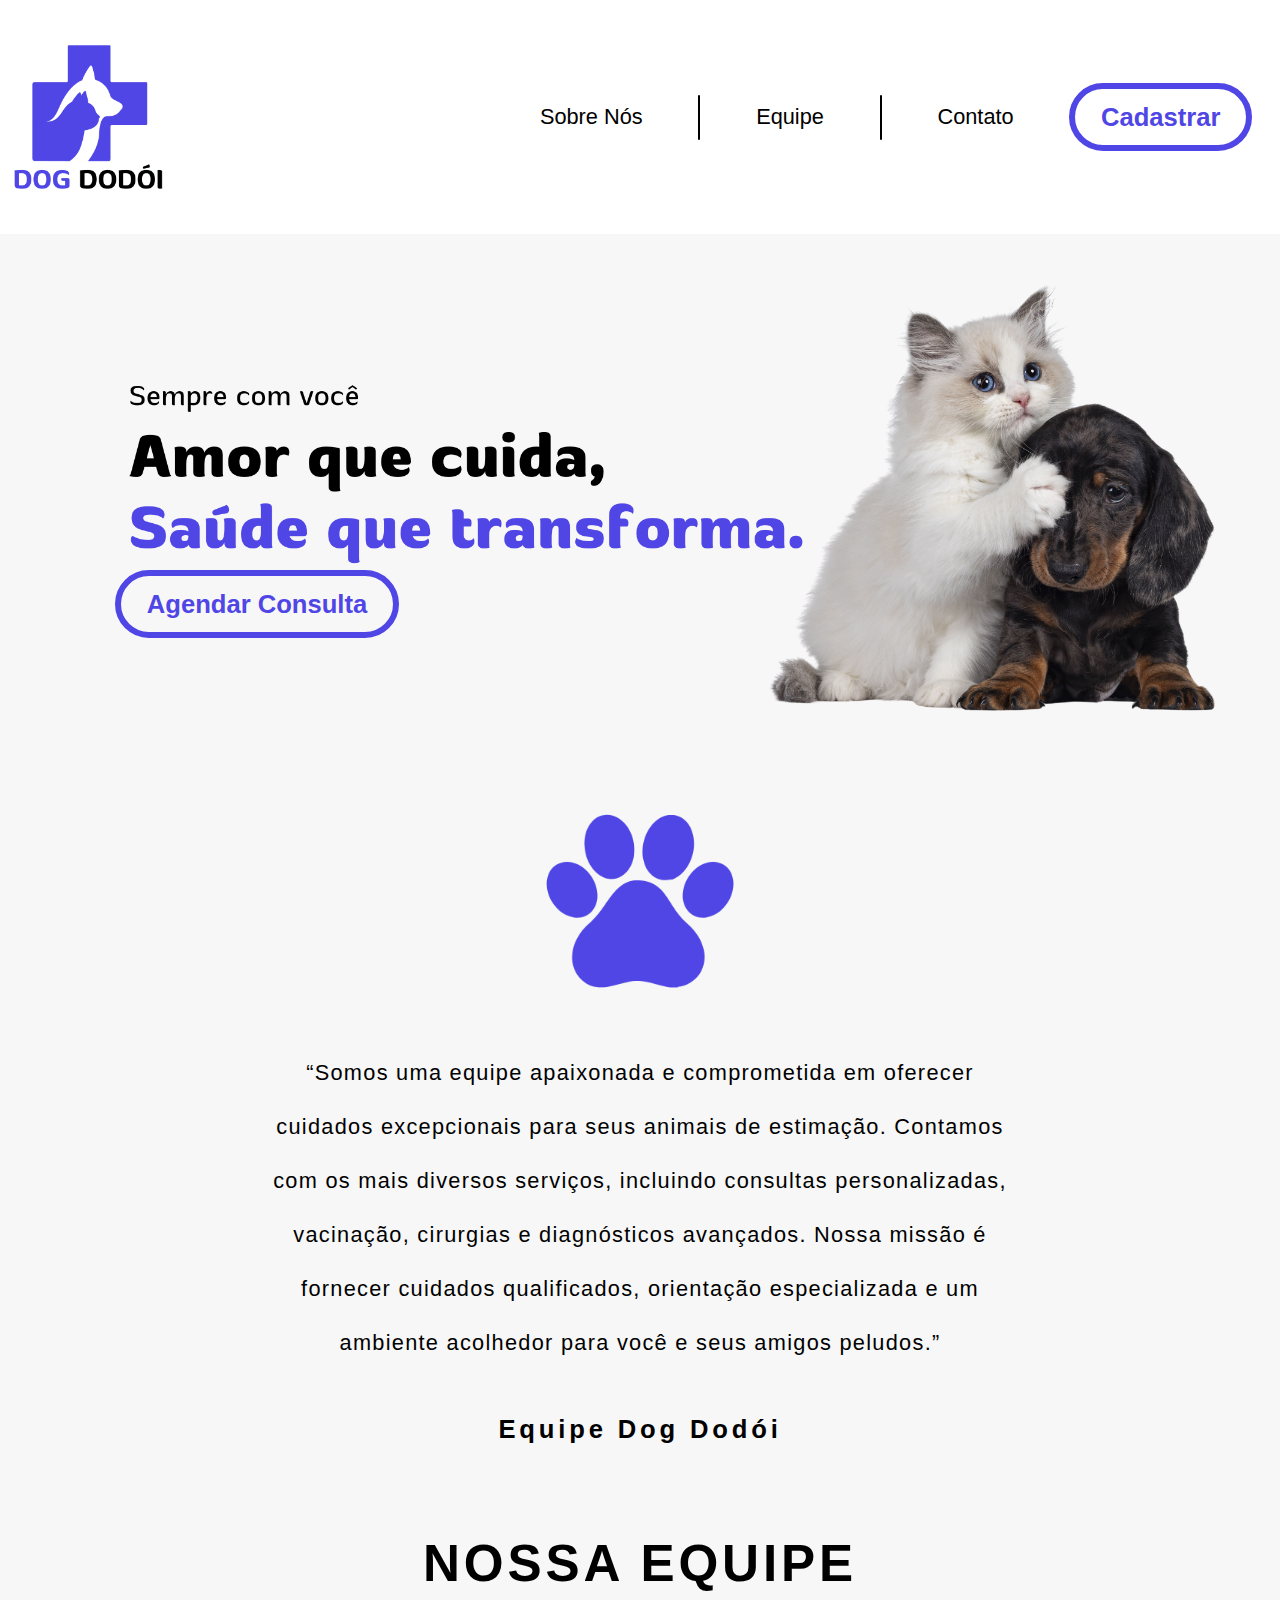
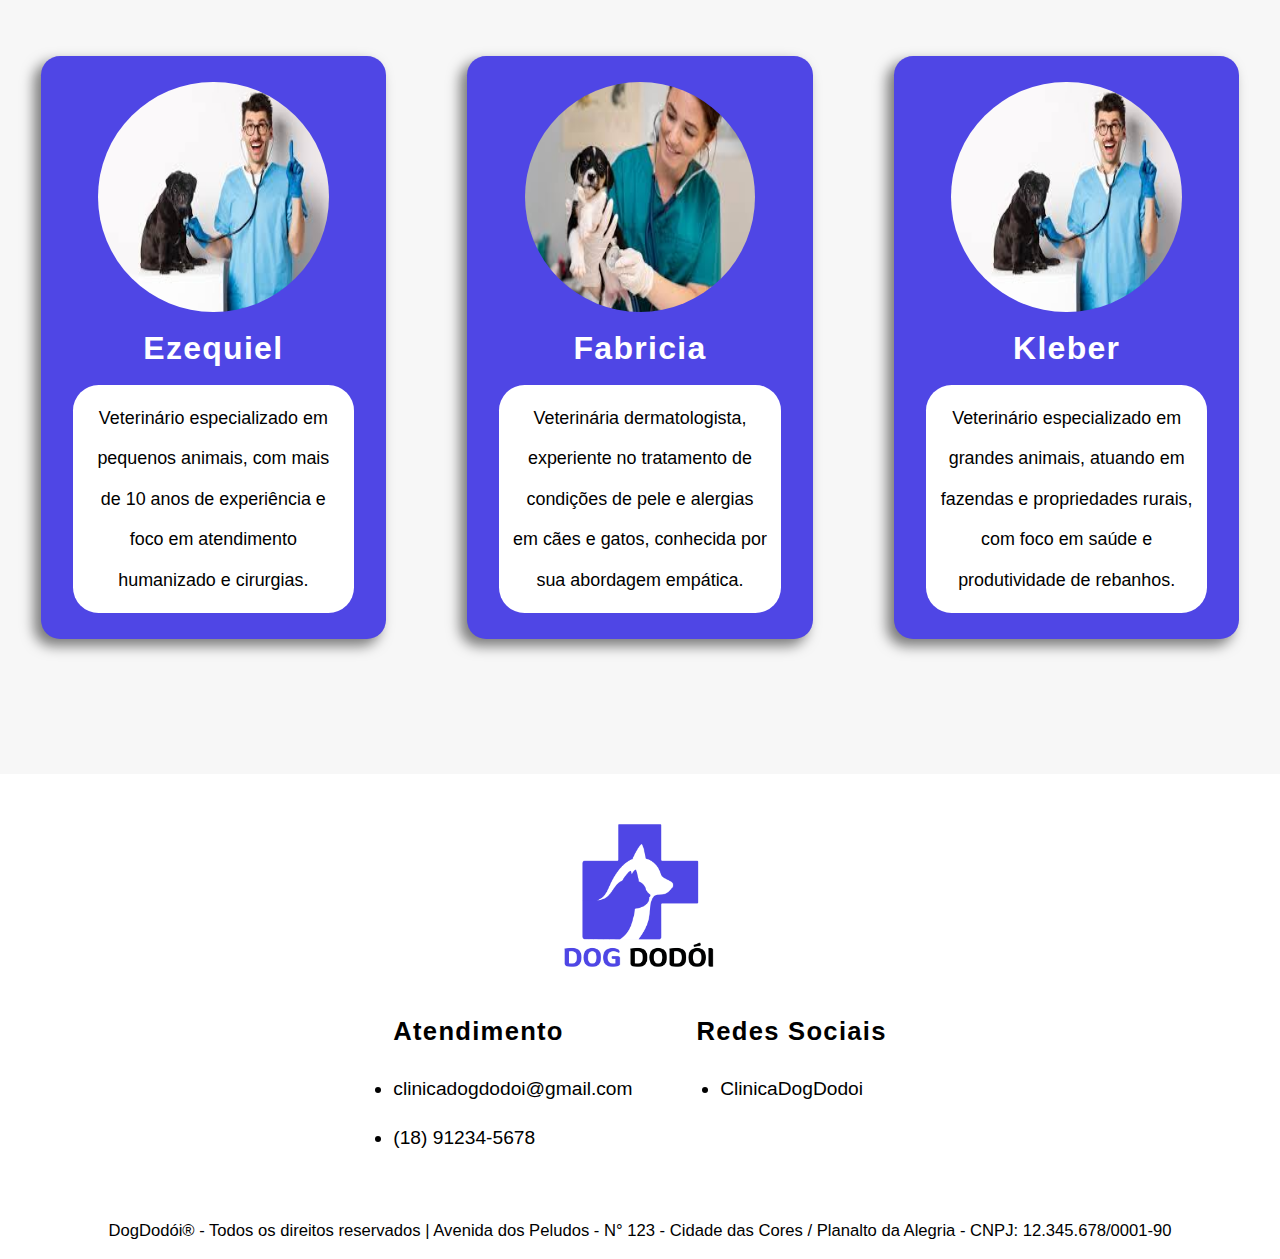
<file: templates/index.html>
<!DOCTYPE html>
<html lang="pt-BR">
<head>
    <meta charset="UTF-8">
    <meta name="viewport" content="width=device-width, initial-scale=1.0">
    <link rel="stylesheet" href="../static/css/home.css">
    <link rel="icon" href="../static/img/pata.png">
    <title>Bem-Vindo a Dog Dodói</title>
</head>
<body>
    <header>
        <img src="../static/img/logoDog.png" alt="Logo Dog Dodói" class="logo">
        <nav>
            <a href="#sobre-nos">Sobre Nós</a>
            <div class="sep"></div>
            <a href="#equipe">Equipe</a>
            <div class="sep"></div>
            <a href="#contato">Contato</a>
            <a href="cadastro"><button>Cadastrar</button></a>
        </nav>
    </header>
    <main>
        <div class="banner">
            <img src="../static/img/fundo.home.png" alt="Amor que cuida, Saúde que tranforma, Agende sua consulta">
            <a href="cadastro"><button>Agendar Consulta</button></a>
        </div>
        <div class="sobre-nos" id="sobre-nos">
            <img src="../static/img/pata.png" alt="">
            <p>
                “Somos uma equipe apaixonada e comprometida em oferecer cuidados excepcionais
                 para seus animais de estimação. Contamos com os mais diversos serviços, 
                 incluindo consultas personalizadas, vacinação, cirurgias e diagnósticos avançados. 
                 Nossa missão é fornecer cuidados qualificados, orientação especializada e um 
                 ambiente acolhedor para você e seus amigos peludos.”
            </p>
            <h4>Equipe Dog Dodói</h4>
        </div>
        <div class="equipe" id="equipe">
            <h2>Nossa Equipe</h2>
            <div class="equipe-itens">
                <div class="profissional">
                    <img src="../static/img/homem1.jpg" alt="">
                    <h4>Ezequiel</h4>
                    <p>Veterinário especializado em pequenos animais, com mais de 10 anos de 
                        experiência e foco em atendimento humanizado e cirurgias.</p>
                </div>
                <div class="profissional">
                    <img src="../static/img/mulher.equipe.jpg" alt="">
                    <h4>Fabricia</h4>
                    <p>Veterinária dermatologista, experiente no tratamento de 
                        condições de pele e alergias em cães e gatos, conhecida 
                        por sua abordagem empática.</p>
                </div>
                <div class="profissional">
                    <img src="../static/img/homem1.jpg" alt="">
                    <h4>Kleber</h4>
                    <p>Veterinário especializado em grandes animais, 
                        atuando em fazendas e propriedades rurais, 
                        com foco em saúde e produtividade de rebanhos.</p>
                </div>
            </div>
        </div>
    </main>
    <footer id="contato">
        <img src="../static/img/logoDog.png" alt="Logo Dog Dodói" class="logo">
        <div class="container">
            <div>
                <h3>Atendimento</h3>
                <ul>
                    <li>clinicadogdodoi@gmail.com</li>
                    <li>(18) 91234-5678</li>
                </ul>
            </div>
            <div>
                <h3>Redes Sociais</h3>
                <ul>
                    <li>ClinicaDogDodoi</li>
                </ul>
            </div>
        </div>
        <p class="texto-footer">DogDodói® - Todos os direitos reservados | Avenida dos Peludos - N° 123 
            -  Cidade das Cores / Planalto da Alegria - CNPJ: 12.345.678/0001-90
        </p>
    </footer>
</body>
</html>
</file>
<file: static/css/home.css>
* {
    margin: 0;
    padding: 0;
    text-decoration: none;
    font-family: Arial, Helvetica, sans-serif;
}

:root{
    --azul: #4F46E5;
    --preto: #000000;
    --branco: #ffffff;
    --background: #F7F7F7;
}

header {
    display: flex;
    align-items: center;
    justify-content: space-between;
    padding: 3vh 0;
}

main {
    background-color: var(--background);
    padding: 5vh 0;
}

.logo {
    width: 12vw;
    height: 12vw;
    cursor: pointer;
}
header .logo{
    margin: 0 1vw;
}
nav {
    display: flex;
    align-items: center;
    height: 20vh;
    width: 60vw;
    justify-content: space-around;
}
nav a{
    font-size: 1.7vw;
    color: var(--preto);
    transition: 0.2s;
    cursor: pointer;
}
nav a:hover{
    color: var(--azul);
}

.sep{
    height: 5vh;
    border: none;
    border-radius: 3vw;
    border-left: 0.2vw solid var(--preto);
}
button {
    border: 0.5vw solid var(--azul);
    border-radius: 10vw;
    font-size: 2vw;
    font-weight: bold;
    color: var(--azul);
    background: none;
    padding: 1.5vh 2vw;
    transition: 0.3s;
    cursor: pointer;
}
.banner {
    text-align: center;
}
button:hover {
    background: var(--azul);
    color: var(--branco);
    scale: 1.1;
}

.banner {
    position: relative;
}
.banner img {
    width: 90vw;
}
.banner button {
    position: absolute;
    left: 9vw;
    bottom: 6vw;
}

.sobre-nos {
    text-align: center;
    margin: 5vh 0;
}
.sobre-nos img {
    width: 15vw;
    margin: 5vh 0;
}
.sobre-nos p {
    text-align: center;
    font-size: 1.7vw;
    letter-spacing: 0.1vw;
    margin: 0 21vw;
    line-height: 6vh;
}

.sobre-nos h4 {
    margin: 5vh 0;
    font-size: 2vw;
    letter-spacing: 0.3vw;
}

h2 {
    font-size: 4vw;
    letter-spacing: 0.3vw;
    text-transform: uppercase;
    text-align: center;
}
.equipe {
    margin: 10vh 0;
}
.equipe-itens {
    display: flex;
    justify-content: space-around;
    margin-top: 7vh;
}
.profissional {
    display: flex;
    align-items: center;
    flex-direction: column;
    width: 25vw;
    background-color: var(--azul);
    padding: 2vw 1vw;
    border-radius: 1.5vw;
    box-shadow: -0.5vw 0.5vw 1vw rgba(0,0,0,0.5);
    transition: 0.4s ease;
}
.profissional:hover {
    scale: 1.08;
}
.profissional h4 {
    margin: 2vh 0;
    font-size: 2.5vw;
    letter-spacing: 0.1vw;
    color: var(--branco);
}
.profissional p {
    background-color: var(--branco);
    font-size: 1.4vw;
    margin: 0 1.5vw;
    border-radius: 2vw;
    padding: 1vw; 
    text-align: center; 
    font-weight: lighter;  
    line-height: 4.5vh;
}
.profissional img {
    border-radius: 50%;
    width: 18vw;
    height: 18vw;
}

footer {
    display: flex;
    flex-direction: column;
    align-items: center;
    justify-content: center;
    padding-top: 5vh;
}
footer .container {
    display: flex;
    gap: 5vw;
}
footer .container div {
    display: flex;
    flex-direction: column;
    align-items: center;
    justify-content: flex-start;
    text-align: start;
    margin: 5vh 0;
    gap: 0.5vh 0;
}
footer li {
    font-size: 1.5vw;
    margin: 3vh 0;
}
footer h3 {
    width: 100%;
    letter-spacing: 0.1vw;
    font-size: 2vw;
}
footer p {
    font-size: 1.3vw;
    margin-bottom: 2vh;
}
</file>
